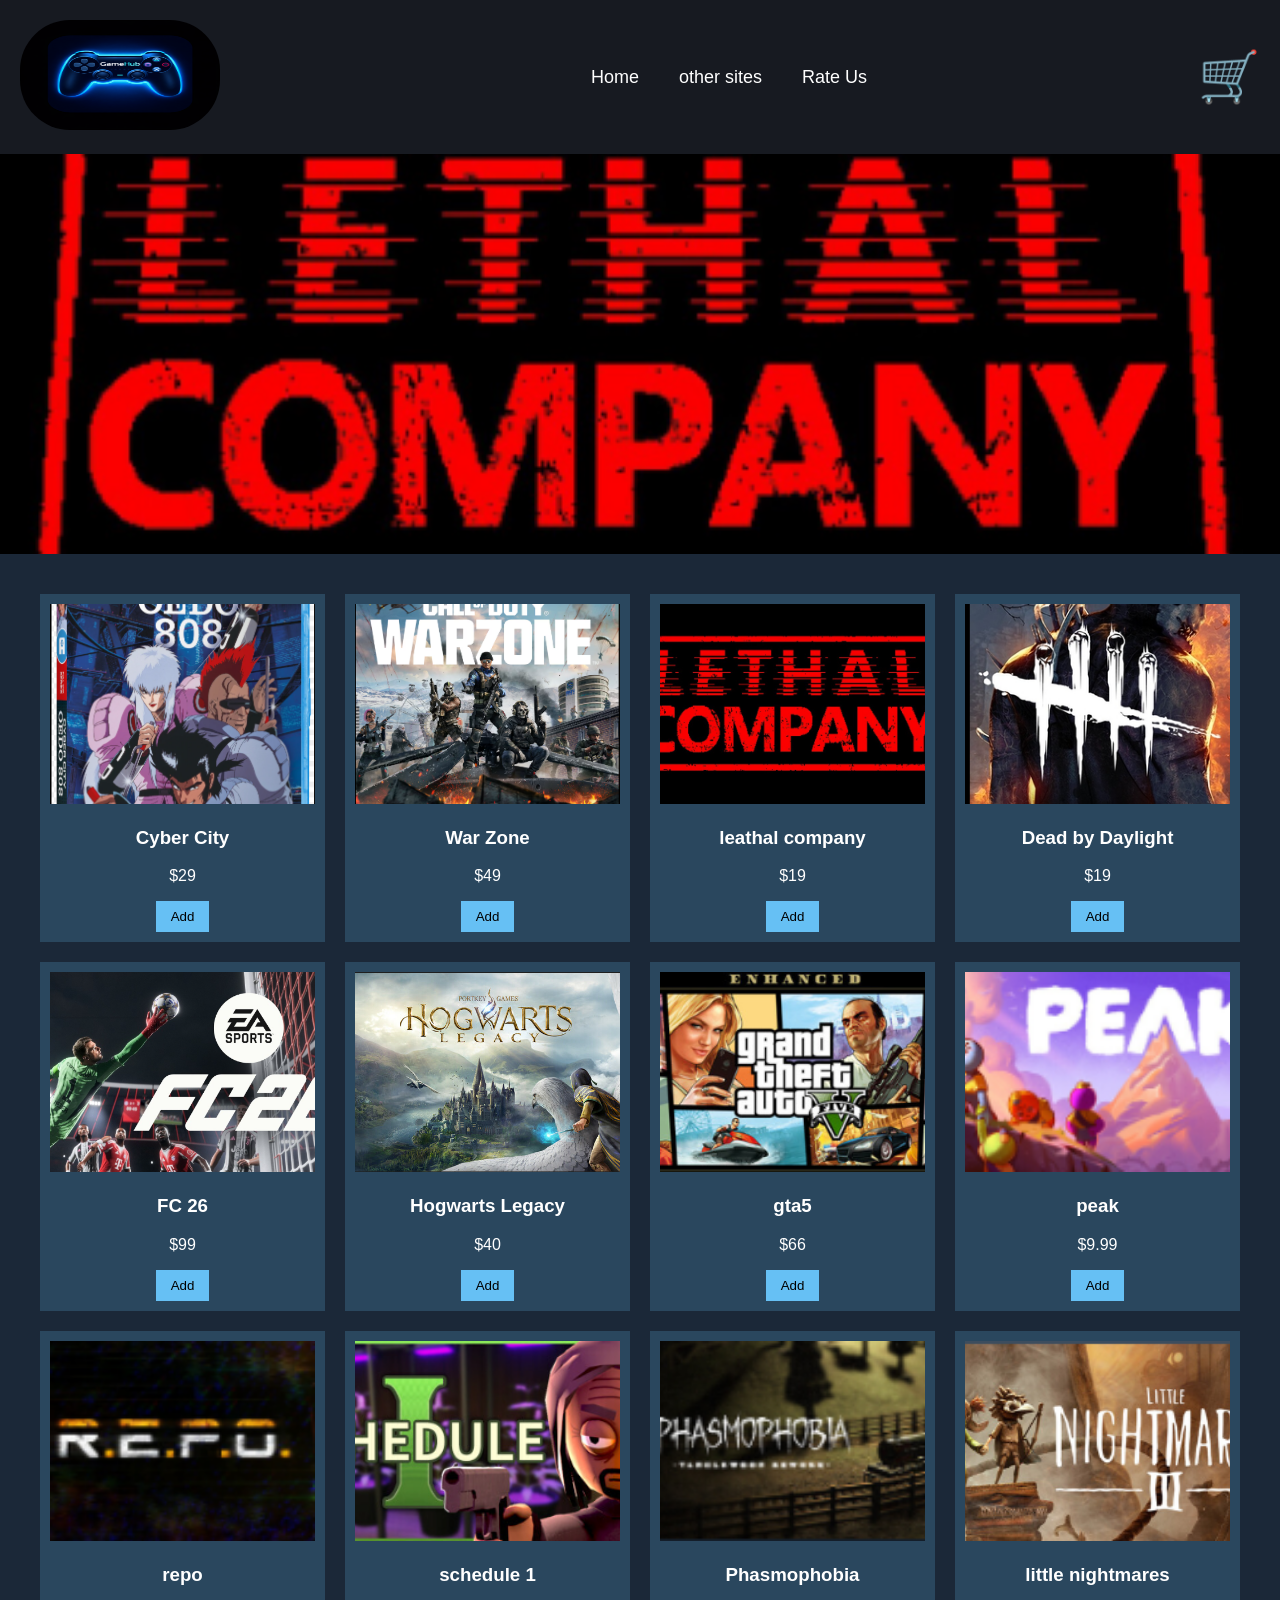
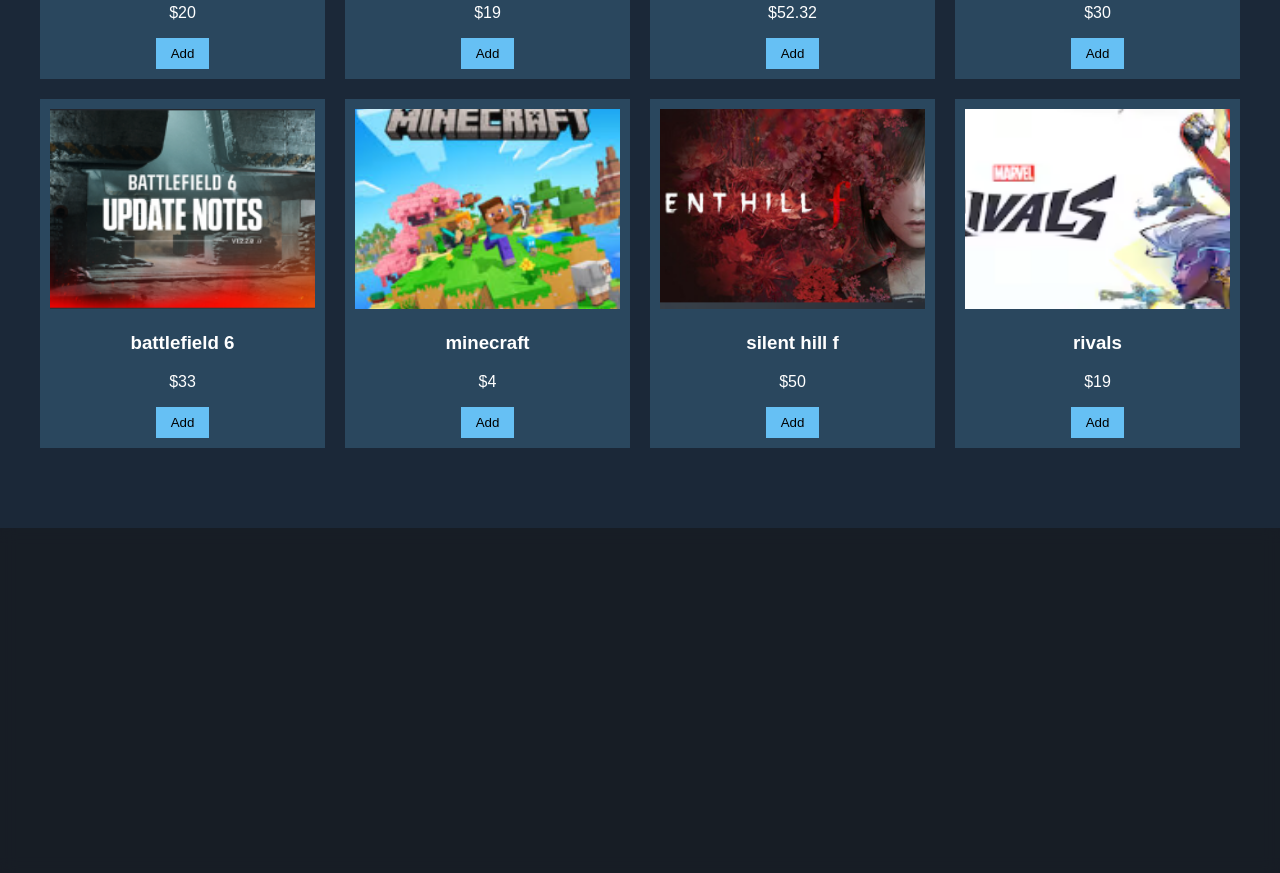
<file: index.html>
<!DOCTYPE html>
<html>
<head>

<meta charset="UTF-8">
<title>gamehub</title>

<link rel="stylesheet" href="style.css">
         <link rel="stylesheet" 
    href="https://cdnjs.cloudflare.com/ajax/libs/font-awesome/6.5.0/css/all.min.css"> 


</head>

<body>

<header>

<nav class="navbar">

<div class="logo"><img src="logo.png" alt="gamehub"></div>

<ul class="menu">

<li><a href="index.html">Home</a></li>
<li><a href="other-sites.html">other sites</a></li>
<li><a href="rate-us.html">Rate Us</a></li>


<li class="mega-parent">




</div>

</li>

</ul>

<div class="cart-icon" onclick="toggleCart()">

🛒

<div class="cart" id="cart">

<h3>Your Cart</h3>

<ul id="cart-list"></ul>

<p>Total: $<span id="total">0</span></p>

<button class="checkout" onclick="checkout()">Checkout</button>

</div>

</div>





</div>

</div>

</nav>

</header>


<section class="slider">

<div class="slides">

<div class="slide">
<img src="leathal company.png">
<h2>Leathal Company</h2>
</div>

<div class="slide">
<img src="dead by daylight.png">
<h2>Dead by Daylight</h2>
</div>

<div class="slide">
<img src="silent hill f.png">
<h2>Silent Hill f</h2>
</div>

</div>

</section>


<section class="games">

<div class="game">
<img src="cyber city.png" alt="Cyber City">
<h3>Cyber City</h3>
<p>$29</p>
<button onclick="addToCart('Cyber City',29)">Add</button>
</div>

<div class="game">
<img src="warzone.png" alt="War Zone">
<h3>War Zone</h3>
<p>$49</p>
<button onclick="addToCart('War Zone',49)">Add</button>
</div>

<div class="game">
<img src="leathal company.png" alt="leathal company">
<h3>leathal company</h3>
<p>$19</p>
<button onclick="addToCart('leathal company',19)">Add</button>
</div>
<div class="game">
<img src="dead by daylight.png">
<h3>Dead by Daylight</h3>
<p>$19</p>
<button onclick="addToCart('Dead by Daylight',19)">Add</button>
</div>
<div class="game">
<img src="fc26 (2).png">
<h3>FC 26</h3>
<p>$99</p>
<button onclick="addToCart('FC 26',99)">Add</button>
</div>
<div class="game">
<img src="hogwarts legacy.png">
<h3>Hogwarts Legacy</h3>
<p>$40</p>
<button onclick="addToCart('Hogwarts Legacy',40)">Add</button>
</div>
<div class="game">
<img src="gta5.png">
<h3>gta5</h3>
<p>$66</p>
<button onclick="addToCart('gta5',66)">Add</button>
</div>
<div class="game">
<img src="peak.png">
<h3>peak</h3>
<p>$9.99</p>
<button onclick="addToCart('peak',9.99)">Add</button>
</div>
<div class="game">
<img src="repo.png">
<h3>repo</h3>
<p>$20</p>
<button onclick="addToCart('repo',20)">Add</button>
</div>
<div class="game">
<img src="schedule.png">
<h3>schedule 1</h3>
<p>$19</p>
<button onclick="addToCart('schedule 1',19)">Add</button>
</div>
<div class="game">
<img src="phasmophopia.png">
<h3>Phasmophobia</h3>
<p>$52.32</p>
<button onclick="addToCart('Phasmophobia',52.32)">Add</button>
</div>
<div class="game">
<img src="nightmare.png">
<h3>little nightmares</h3>
<p>$30</p>
<button onclick="addToCart('little nightmares',30)">Add</button>
</div>
<div class="game">
<img src="battlefield.png">
<h3>battlefield 6</h3>
<p>$33</p>
<button onclick="addToCart('battlefield 6',33)">Add</button>
</div>
<div class="game">
<img src="mine.png">
<h3>minecraft</h3>
<p>$4</p>
<button onclick="addToCart('minecraft',4)">Add</button>
</div>
<div class="game">
<img src="silent hill f.png">
<h3>silent hill f</h3>
<p>$50</p>
<button onclick="addToCart('silent hill f',50)">Add</button>
</div>
<div class="game">
<img src="rivals.png">
<h3>rivals</h3>
<p>$19</p>
<button onclick="addToCart('rivals',19)">Add</button>
</div>



</section>
<footer class="site-footer">







<div class="footer-content">

<div class="footer-section social">
<div class="footer-section">

<h3>Contact</h3>
<p>Email: peacecode14@gmail.com</p>
<p>Phone: +20 1003067995</p>

</div>
<h3>Follow Us</h3>
<div class="social-links">
         <a href="https://web.facebook.com/profile.php?id=61561774513017&locale=ar_AR" target="_blank">
          <i class="fa-brands fa-facebook"></i>
        </a>

        <a href="https://github.com/peacecode14-alt" target="_blank">
          <i class="fa-brands fa-github"></i>
        </a>
        <a
          href="https://www.linkedin.com/in/ahmed-emad-367192395/"
          target="_blank"
        >
          <i class="fa-brands fa-linkedin"></i>
        </a>
      </div>
</div>

</div>







<div class="footer-bottom">
<p>© All rights reserved peace code.</p>
</div>

</footer>


<script src="cart.js"></script>

</body>
</html>
</file>
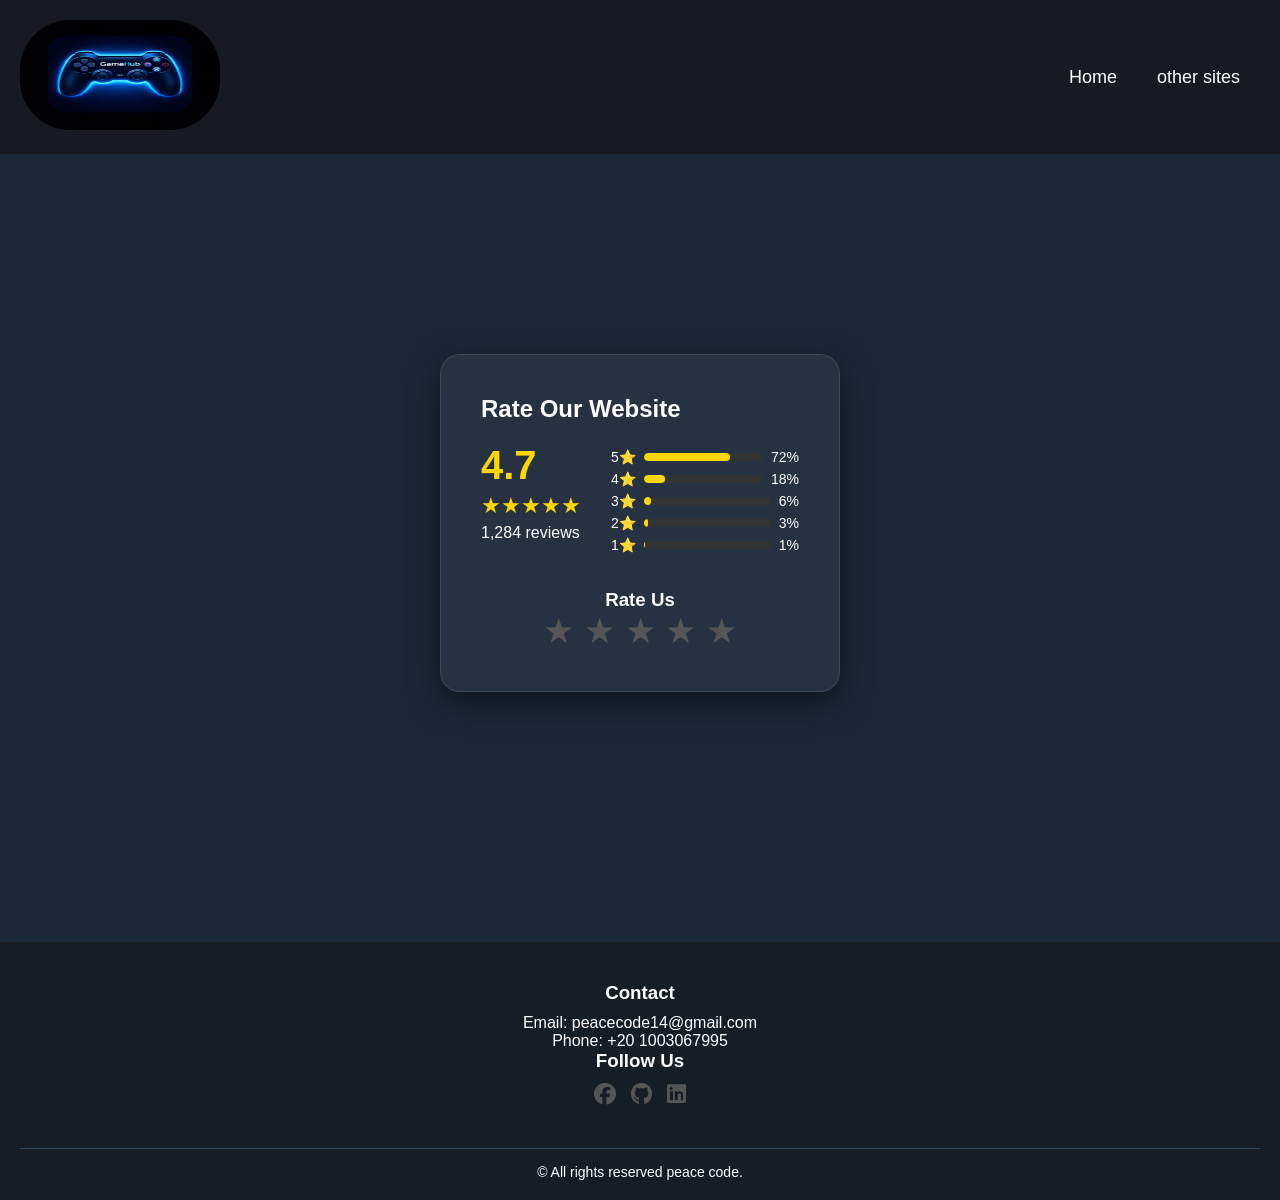
<file: rate-us.html>
<!DOCTYPE html>
<html lang="en">
<head>
    <meta charset="UTF-8">
    <meta name="viewport" content="width=device-width, initial-scale=1.0">
    <link rel="stylesheet" href="rate.css">
    <link rel="stylesheet" 
    href="https://cdnjs.cloudflare.com/ajax/libs/font-awesome/6.5.0/css/all.min.css"> 

    <title>Document</title>
</head>
<body>
<header>

<nav class="navbar">

<div class="logo"><img src="logo.png" alt="gamehub"></div>

<ul class="menu">

<li><a href="index.html">Home</a></li>
<li><a href="other-sites.html">other sites</a></li>


<li class="mega-parent">




</div>

</li>

</ul>







</div>

</div>

</nav>

</header>





    <section class="rate-section">
    <div class="glass">

<h2>Rate Our Website</h2>

<div class="rating-top">

<div class="average">
<h1>4.7</h1>
<div class="stars">★★★★★</div>
<p>1,284 reviews</p>
</div>

<div class="bars">

<div class="bar">
<span>5⭐</span>
<div class="progress">
<div class="fill fill5"></div>
</div>
<span>72%</span>
</div>

<div class="bar">
<span>4⭐</span>
<div class="progress">
<div class="fill fill4"></div>
</div>
<span>18%</span>
</div>

<div class="bar">
<span>3⭐</span>
<div class="progress">
<div class="fill fill3"></div>
</div>
<span>6%</span>
</div>

<div class="bar">
<span>2⭐</span>
<div class="progress">
<div class="fill fill2"></div>
</div>
<span>3%</span>
</div>

<div class="bar">
<span>1⭐</span>
<div class="progress">
<div class="fill fill1"></div>
</div>
<span>1%</span>
</div>

</div>

</div>


<div class="rate-box">

<h3>Rate Us</h3>

<div class="stars-input">

<input type="radio" id="star5" name="rate">
<label for="star5">★</label>

<input type="radio" id="star4" name="rate">
<label for="star4">★</label>

<input type="radio" id="star3" name="rate">
<label for="star3">★</label>

<input type="radio" id="star2" name="rate">
<label for="star2">★</label>

<input type="radio" id="star1" name="rate">
<label for="star1">★</label>

</div>

</div>

</div>
</section>
<footer class="site-footer">







<div class="footer-content">

<div class="footer-section social">
<div class="footer-section">

<h3>Contact</h3>
<p>Email: peacecode14@gmail.com</p>
<p>Phone: +20 1003067995</p>

</div>
<h3>Follow Us</h3>
<div class="social-links">
         <a href="https://web.facebook.com/profile.php?id=61561774513017&locale=ar_AR" target="_blank">
          <i class="fa-brands fa-facebook"></i>
        </a>

        <a href="https://github.com/peacecode14-alt" target="_blank">
          <i class="fa-brands fa-github"></i>
        </a>
        <a
          href="https://www.linkedin.com/in/ahmed-emad-367192395/"
          target="_blank"
        >
          <i class="fa-brands fa-linkedin"></i>
        </a>
      </div>
</div>

</div>







<div class="footer-bottom">
<p>© All rights reserved peace code.</p>
</div>

</footer>
</body>
</html>
</file>
<file: style.css>
body {

  margin: 0;
  font-family: Arial;
  background: #1b2838;
  color: white;

}

.navbar {

  display: flex;
  justify-content: space-between;
  align-items: center;
  background: #171a21;
  padding: 20px;

}

nav a {
  margin-left: 20px;
  text-decoration: none;
  color: white;
  font-size: 18px;
  transition: .3s;
}

nav a:hover {
  color: #38bdf8;
}

.logo img {
  height: 110px;
  width: 200px;
  border: none;
  border-radius: 50px;
}

.cart-icon {

  font-size: 50px;
}

.menu {

  display: flex;
  gap: 20px;
  list-style: none;

}

.menu a {

  color: white;
  text-decoration: none;

}

.mega-parent {

  position: relative;

}

.mega-menu {

  position: absolute;
  top: 30px;
  background: #2a475e;
  padding: 20px;
  display: none;
  gap: 40px;

}

.mega-parent:hover .mega-menu {

  display: flex;

}

.slider {

  overflow: hidden;
  height: 400px;

}

.slides {

  display: flex;
  width: 300%;
  animation: slide 5s infinite;

}

.slide {

  width: 100%;
  position: relative;

}

.slide img {

  width: 100%;
  height: 400px;
  object-fit: cover;

}

@keyframes slide {

  0% {
    transform: translateX(0);
  }

  33% {
    transform: translateX(-100%);
  }

  66% {
    transform: translateX(-200%);
  }

  100% {
    transform: translateX(0);
  }

}

.games {

  display: grid;
  grid-template-columns: repeat(4, 1fr);
  gap: 20px;
  padding: 40px;

}

.game {

  background: #2a475e;
  padding: 10px;
  text-align: center;
  transition: 0.4s;

}

.game img {

  width: 100%;
  height: 200px;
  object-fit: cover;
}

.game:hover {

  transform: translateY(-10px) scale(1.05);
  box-shadow: 0 10px 20px black;

}

button {

  background: #66c0f4;
  border: none;
  padding: 8px 15px;
  cursor: pointer;

}

.cart-icon {

  position: relative;
  cursor: pointer;

}

.cart {

  position: absolute;
  right: 0;
  top: 30px;
  background: #2a475e;
  padding: 15px;
  width: 200px;
  display: none;

}

.cart.active {
  display: block;
}

.cart-icon:hover .cart {

  display: block;

}

.checkout {

  width: 100%;
  background: #5cdb5c;
  border: none;
  padding: 10px;
  margin-top: 10px;
  font-weight: bold;
  cursor: pointer;

}

.checkout:hover {

  background: #46b946;

}

.site-footer {
  background: rgba(24, 28, 36, 0.9);
  backdrop-filter: blur(8px);
  color: white;
  padding: 40px 20px 20px 20px;
  margin-top: 40px;
}

.footer-content {
  display: flex;
  justify-content: center;
  flex-wrap: wrap;

}

.footer-section {
  min-width: 200px;
  text-align: center;
}

.footer-section h3 {
  margin-bottom: 10px;
}


.footer-section a:hover {
  color: #66c0f4;
}

.footer-bottom {
  text-align: center;
  border-top: 1px solid #2a475e;
  padding-top: 15px;
  margin-top: 20px;
  font-size: 14px;
}


.social-links {
  display: flex;
  justify-content: center;
  gap: 15px;
  margin-bottom: 20px;
}

.social-links a {
  font-size: 22px;
  color: #555;
  transition: 0.3s;
}

.social-links a:hover {
  color: #2196f3;
  transform: scale(1.2);
}

@media(max-width:900px) {

  .games {

    grid-template-columns: repeat(2, 1fr);

  }

}

@media(max-width:500px) {

  .games {

    grid-template-columns: 1fr;

  }

  .navbar {

    flex-direction: column;

  }

  footer-content {
    flex-direction: column;
    align-items: center;
    text-align: center;
  }

}
</file>
<file: rate.css>
* {
    margin: 0;
    padding: 0;
    box-sizing: border-box;
    font-family: Arial;
    scroll-behavior: smooth;
}

body {
    margin: 0;
    font-family: Arial;
    background: #1b2838;
    color: white;
}

.navbar {

    display: flex;
    justify-content: space-between;
    align-items: center;
    background: #171a21;
    padding: 20px;

}

nav a {
    margin-left: 20px;
    text-decoration: none;
    color: white;
    font-size: 18px;
    transition: .3s;
}

nav a:hover {
    color: #38bdf8;
}

.logo img {
    height: 110px;
    width: 200px;
    border: none;
    border-radius: 50px;
}

.menu {

    display: flex;
    gap: 20px;
    list-style: none;

}

.menu a {

    color: white;
    text-decoration: none;

}

.glass {
    backdrop-filter: blur(15px);
    background: rgba(255, 255, 255, 0.05);
    border: 1px solid rgba(255, 255, 255, 0.1);
    border-radius: 20px;
    padding: 40px;
    width: 400px;
    box-shadow: 0 10px 30px rgba(0, 0, 0, 0.5);
    margin-top: 200px;
    margin-left: auto;
    margin-right: auto;
}

.rating-top {
    display: flex;
    gap: 30px;
    margin-top: 20px;
}

.average h1 {
    font-size: 40px;
    color: gold;
}

.average .stars {
    color: gold;
    font-size: 22px;
    margin: 5px 0;
}

/* progress bars */

.bars {
    width: 200px;
}

.bar {
    display: flex;
    align-items: center;
    gap: 8px;
    font-size: 14px;
    margin: 6px 0;
}

.progress {
    flex: 1;
    height: 8px;
    background: #333;
    border-radius: 20px;
    overflow: hidden;
}

.fill {
    height: 100%;
    background: gold;
    border-radius: 20px;
}

/* percentages */

.fill5 {
    width: 72%
}

.fill4 {
    width: 18%
}

.fill3 {
    width: 6%
}

.fill2 {
    width: 3%
}

.fill1 {
    width: 1%
}

/* rating input */

.rate-box {
    text-align: center;
    margin-top: 30px;
}

.stars-input {
    direction: rtl;
    font-size: 35px;
}

.stars-input input {
    display: none;
}

.stars-input label {
    color: #555;
    cursor: pointer;
    transition: 0.3s;
}

/* hover animation */

.stars-input label:hover,
.stars-input label:hover~label {
    color: gold;
    transform: scale(1.3) rotate(-10deg);
}

/* checked */

.stars-input input:checked~label {
    color: gold;
}

.copy {
    margin-top: 25px;
    opacity: 0.6;
    text-align: center;
}

.site-footer {
    background: rgba(24, 28, 36, 0.9);
    backdrop-filter: blur(8px);
    color: white;
    padding: 40px 20px 20px 20px;
    margin-top: 250px;
}

.footer-content {
    display: flex;
    justify-content: center;
    flex-wrap: wrap;

}

.footer-section {
    min-width: 200px;
    text-align: center;
}

.footer-section h3 {
    margin-bottom: 10px;
}


.footer-section a:hover {
    color: #66c0f4;
}

.footer-bottom {
    text-align: center;
    border-top: 1px solid #2a475e;
    padding-top: 15px;
    margin-top: 20px;
    font-size: 14px;
}


.social-links {
    display: flex;
    justify-content: center;
    gap: 15px;
    margin-bottom: 20px;
}

.social-links a {
    font-size: 22px;
    color: #555;
    transition: 0.3s;
}

.social-links a:hover {
    color: #2196f3;
    transform: scale(1.2);
}

@media(max-width:900px) {

    .games {

        grid-template-columns: repeat(2, 1fr);

    }

}

@media(max-width:500px) {

    .games {

        grid-template-columns: 1fr;

    }

    .navbar {

        flex-direction: column;

    }

    footer-content {
        flex-direction: column;
        align-items: center;
        text-align: center;
    }

}
</file>
